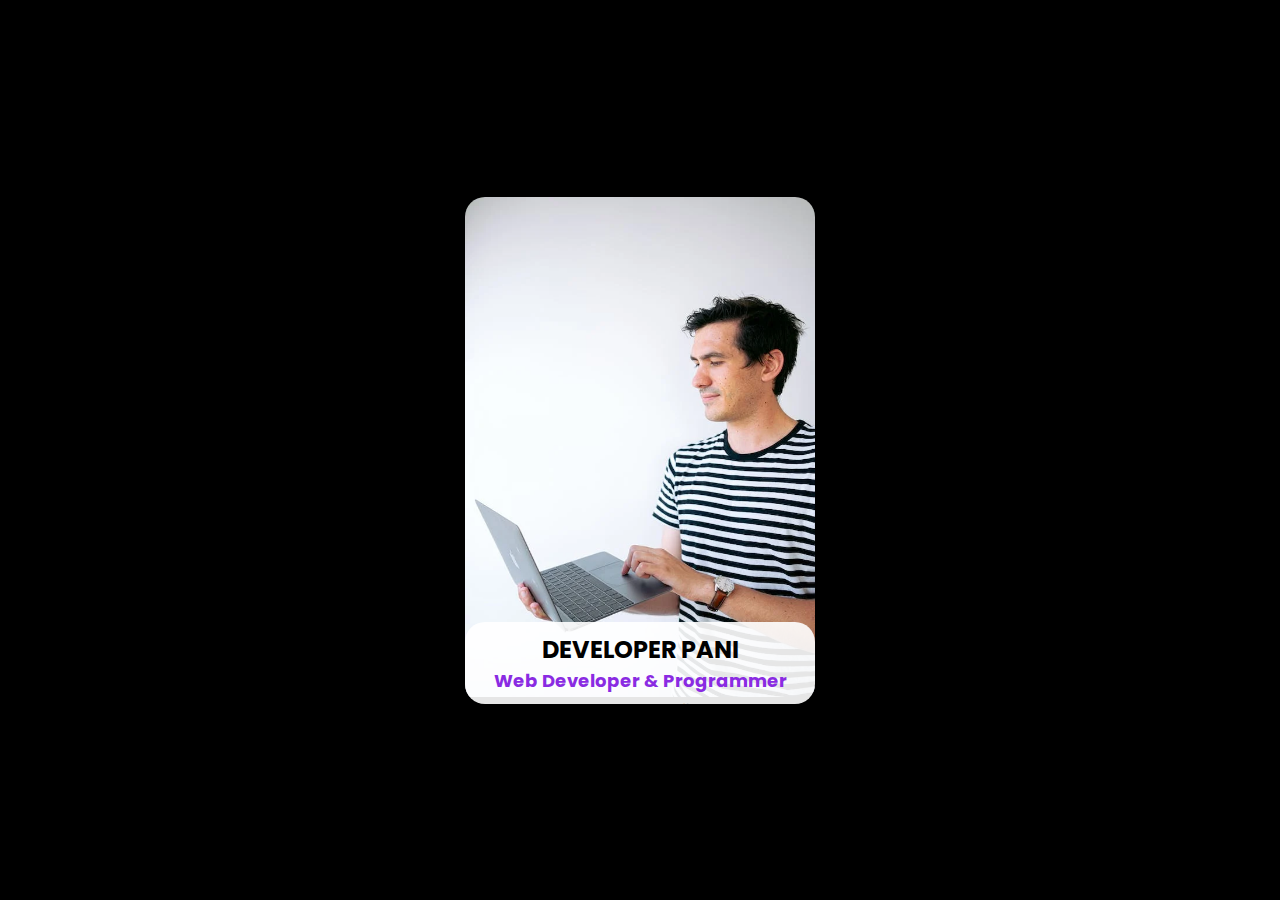
<file: Card-1/index.html>
<!DOCTYPE html>
<html lang="en">

<head>
    <meta charset="UTF-8">
    <meta http-equiv="X-UA-Compatible" content="IE=edge">
    <meta name="viewport" content="width=device-width, initial-scale=1.0">
    <title>Image Card Hover</title>
    <link rel="stylesheet" href="style.css">
</head>

<body>
    <div class="container">
        <img src="man.webp" alt="">
        <div class="text_container">
            <h1>Developer Pani</h1>
            <h2>Web Developer & Programmer</h2>
            <p><span>Hello there👋</span>I am a passionate frontend developer who loves creating projects :)</p>
            <button>Read More...</button>
        </div>
    </div>
</body>

</html>
</file>
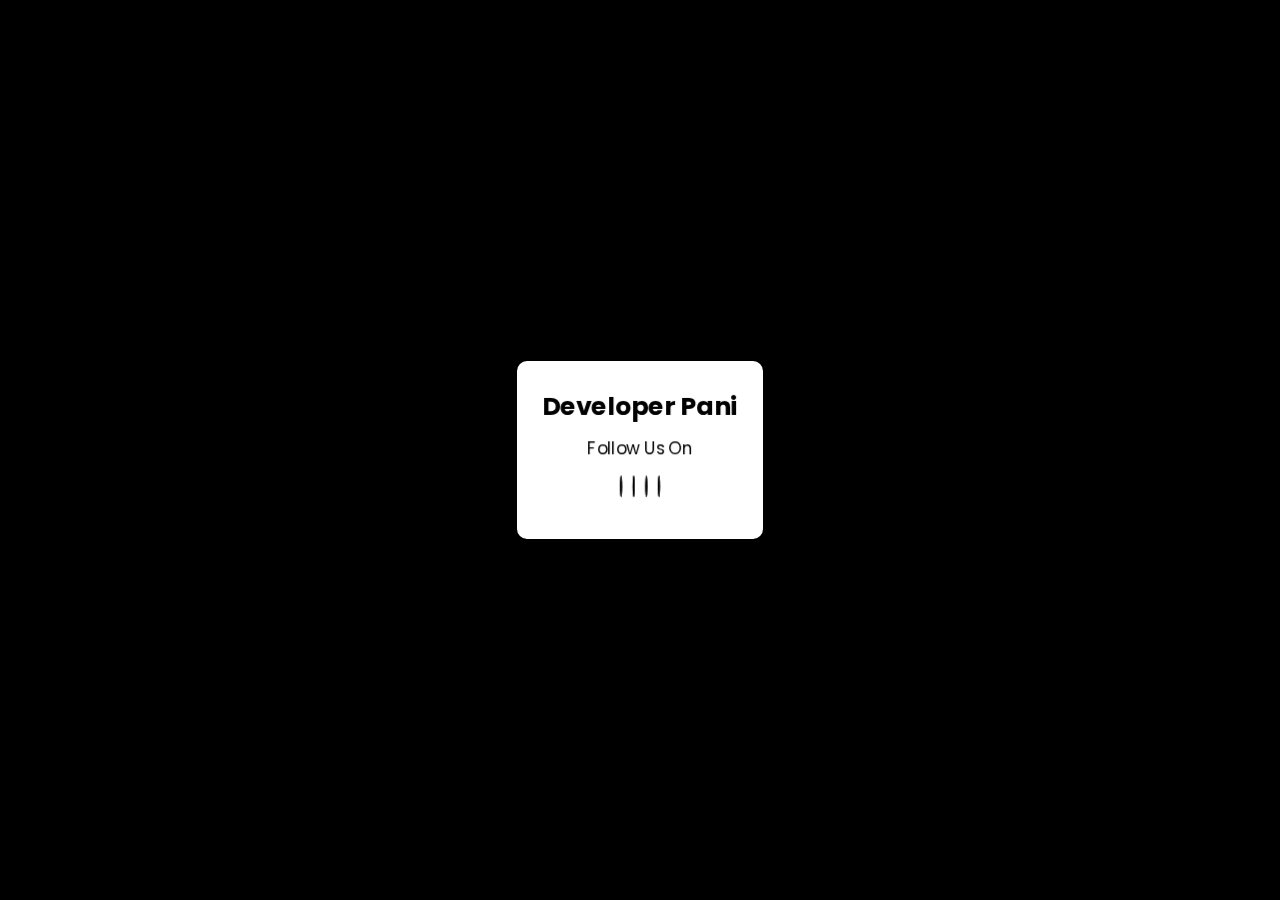
<file: Card-2/index.html>
<!DOCTYPE html>
<html lang="en">

<head>
    <meta charset="UTF-8">
    <meta http-equiv="X-UA-Compatible" content="IE=edge">
    <meta name="viewport" content="width=device-width, initial-scale=1.0">
    <title>Card with 3D hover effect</title>
    <link rel="stylesheet" href="style.css">
    <link rel="stylesheet" href="https://cdnjs.cloudflare.com/ajax/libs/font-awesome/6.3.0/css/all.min.css"
        integrity="sha512-SzlrxWUlpfuzQ+pcUCosxcglQRNAq/DZjVsC0lE40xsADsfeQoEypE+enwcOiGjk/bSuGGKHEyjSoQ1zVisanQ=="
        crossorigin="anonymous" referrerpolicy="no-referrer" />
</head>

<body>
    <div class="card-container">
        <div class="content">
            <i class="fa-solid fa-user"></i>
            <h1>Developer Pani</h1>
            <p>Follow Us On</p>
        </div>
        <div class="icons">
            <a href="#"><i class="fa-brands fa-facebook-f"></i></a>
            <a href="#"><i class="fa-brands fa-instagram"></i></a>
            <a href="#"><i class="fa-brands fa-youtube"></i></a>
            <a href="#"><i class="fa-brands fa-twitter"></i></a>
        </div>
    </div>

    <script src="index.js"></script>
</body>

</html>
</file>
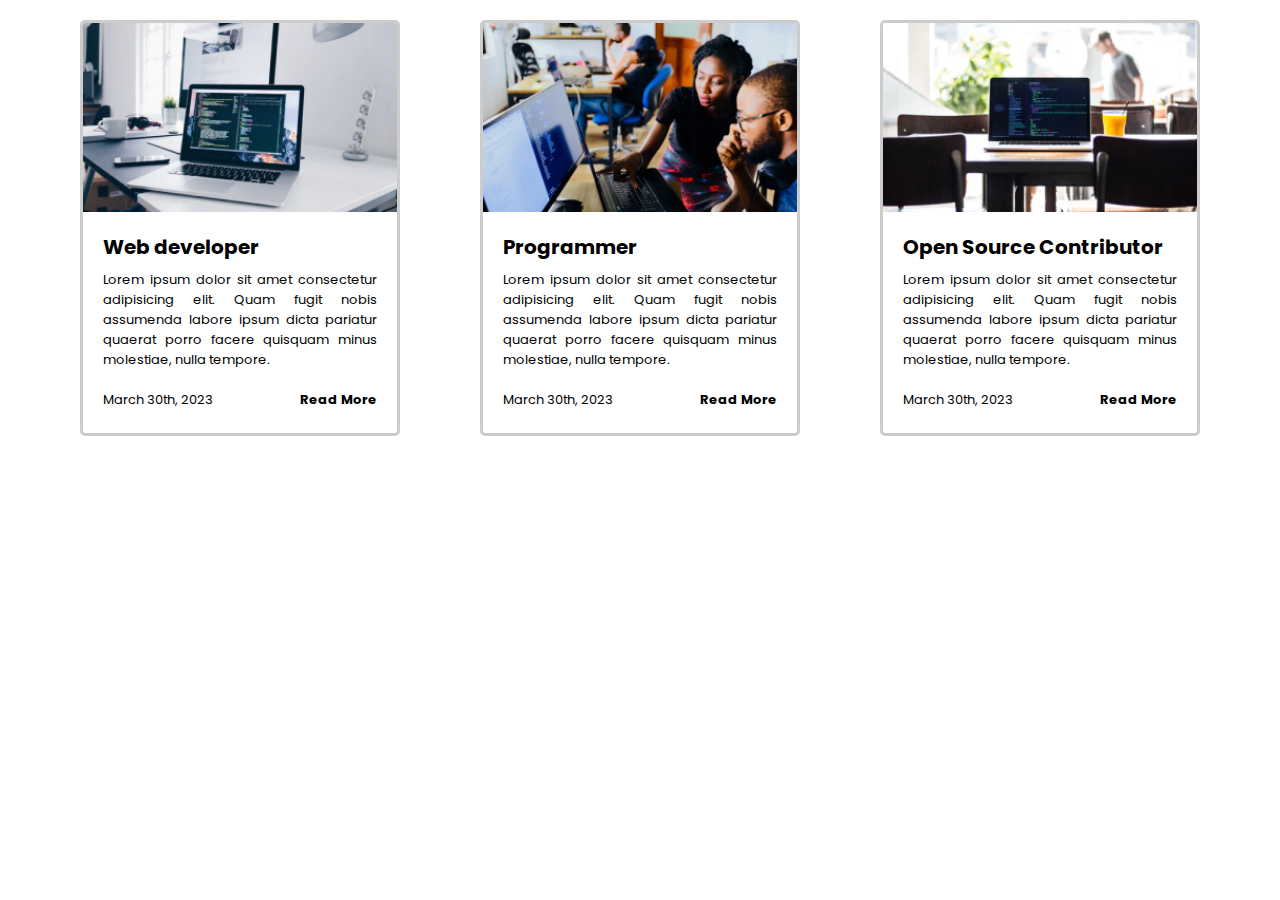
<file: Card-3/index.html>
<!DOCTYPE html>
<html lang="en">

<head>
    <meta charset="UTF-8">
    <meta http-equiv="X-UA-Compatible" content="IE=edge">
    <meta name="viewport" content="width=device-width, initial-scale=1.0">
    <title>Responsive Card Design</title>
    <link rel="stylesheet" href="style.css">
</head>

<body>
    <div class="card_container">
        <div class="card_wrapper">
            <div class="card">
                <div class="card-content">
                    <h2>Web developer</h2>
                    <p>Lorem ipsum dolor sit amet consectetur adipisicing elit. Quam fugit nobis assumenda labore
                        ipsum
                        dicta pariatur quaerat porro facere quisquam minus molestiae, nulla tempore.
                    </p>
                    <div class="status">
                        <p>March 30th, 2023</p>
                        <a href=""><button class="read-btn">Read More</button></a>
                    </div>
                </div>

                <img src="images/card1.png" alt="Laptop guy">
            </div>
        </div>
        <div class="card_wrapper">
            <div class="card">
                <div class="card-content">
                    <h2>Programmer</h2>
                    <p>Lorem ipsum dolor sit amet consectetur adipisicing elit. Quam fugit nobis assumenda labore
                        ipsum
                        dicta pariatur quaerat porro facere quisquam minus molestiae, nulla tempore.</p>
                    <div class="status">
                        <p>March 30th, 2023</p>
                        <a href=""><button class="read-btn">Read More</button></a>
                    </div>
                </div>

                <img src="images/card2.png" alt="Laptop guy">
            </div>
        </div>
        <div class="card_wrapper">
            <div class="card">
                <div class="card-content">
                    <h2>Open Source Contributor</h2>
                    <p>Lorem ipsum dolor sit amet consectetur adipisicing elit. Quam fugit nobis assumenda labore
                        ipsum
                        dicta pariatur quaerat porro facere quisquam minus molestiae, nulla tempore.</p>
                    <div class="status">
                        <p>March 30th, 2023</p>
                        <a href=""><button class="read-btn">Read More</button></a>
                    </div>
                </div>

                <img src="images/card3.png" alt="Laptop guy">
            </div>
        </div>
    </div>
    <script src=""></script>
</body>

</html>
</file>
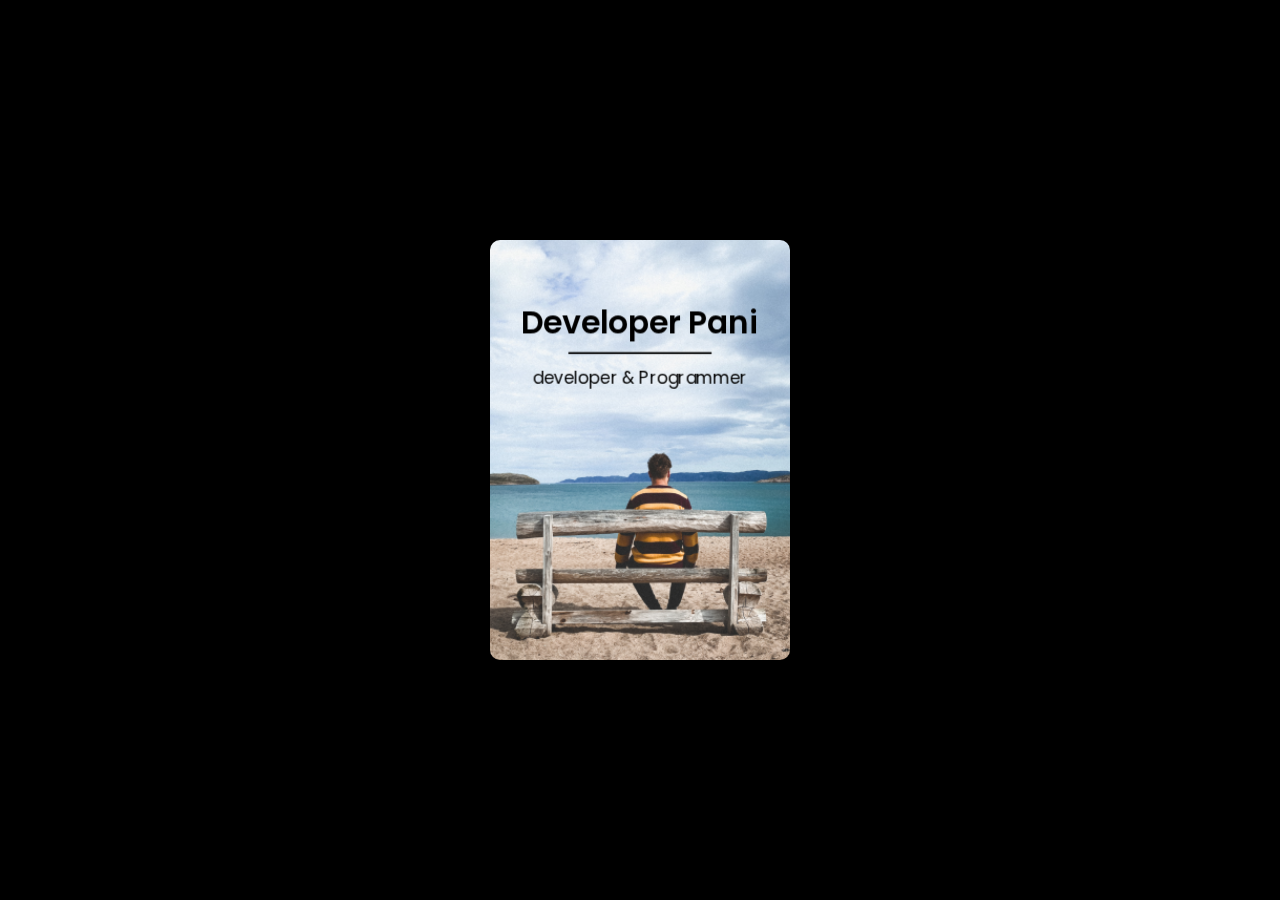
<file: Card-4/index.html>
<!DOCTYPE html>
<html lang="en">

<head>
    <meta charset="UTF-8">
    <meta http-equiv="X-UA-Compatible" content="IE=edge">
    <meta name="viewport" content="width=device-width, initial-scale=1.0">
    <title>3D flip flop Card</title>
    <link rel="stylesheet" href="style.css">
    <link rel="stylesheet" href="https://cdnjs.cloudflare.com/ajax/libs/font-awesome/6.4.0/css/all.min.css"
        integrity="sha512-iecdLmaskl7CVkqkXNQ/ZH/XLlvWZOJyj7Yy7tcenmpD1ypASozpmT/E0iPtmFIB46ZmdtAc9eNBvH0H/ZpiBw=="
        crossorigin="anonymous" referrerpolicy="no-referrer" />
</head>

<body>

    <div class="container">
        <div class="front-part">
            <div class="contents front">
                <p>Developer Pani</p>
                <span>developer & Programmer</span>
            </div>
        </div>
        <div class="back-part">
            <div class="contents back">
                <p>Coding Website</p>
                <span>Follow Us On</span>
                <div class="icons">
                    <i class="fab fa-instagram"></i>
                    <i class="fab fa-youtube"></i>
                    <i class="fab fa-twitter"></i>
                    <i class="fab fa-facebook-f"></i>
                </div>
            </div>
        </div>
    </div>

</body>

</html>
</file>
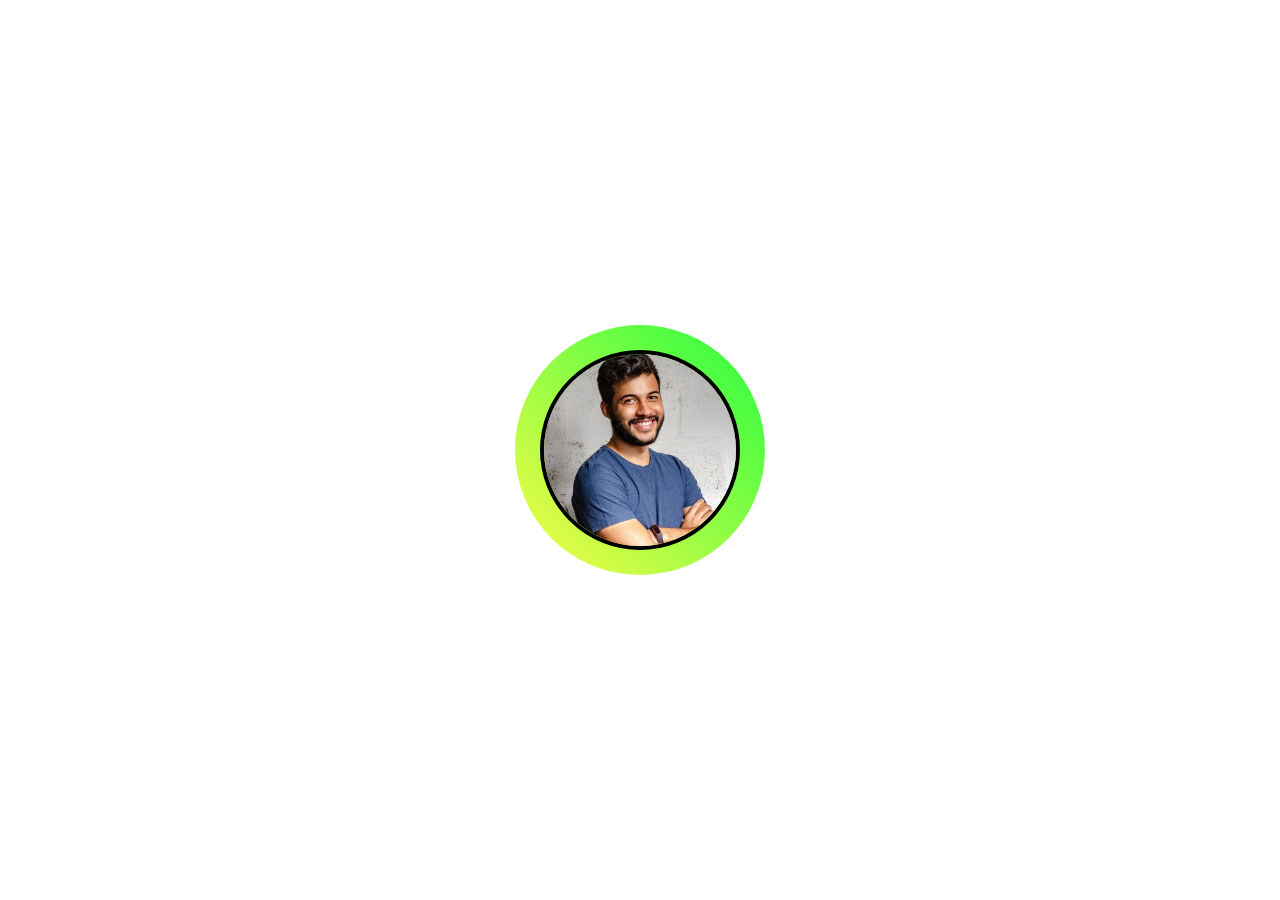
<file: Card-5/index.html>
<!DOCTYPE html>
<html lang="en">

<head>
    <meta charset="UTF-8">
    <meta http-equiv="X-UA-Compatible" content="IE=edge">
    <meta name="viewport" content="width=device-width, initial-scale=1.0">
    <title>Animated profile card</title>
    <link rel="stylesheet" href="style.css">
    <link rel="stylesheet" href="https://cdnjs.cloudflare.com/ajax/libs/font-awesome/6.4.0/css/all.min.css"
        integrity="sha512-iecdLmaskl7CVkqkXNQ/ZH/XLlvWZOJyj7Yy7tcenmpD1ypASozpmT/E0iPtmFIB46ZmdtAc9eNBvH0H/ZpiBw=="
        crossorigin="anonymous" referrerpolicy="no-referrer" />
</head>

<body>
    <div class="container">
        <div class="wrapper">
            <a href="#">
                <img src="men.jpeg" alt="">
            </a>
            <div class="text">
                <h1 class="name">Developer pani</h1>
                <p class="place">Nellore, Andhra Pradesh.</p>
            </div>
        </div>
        <div class="content">
            <p>Frontend developer and <br>
                Programmer</p>
            <div class="buttons">
                <div class="btn">
                    <button>Message</button>
                </div>
                <div class="btn">
                    <button>Follow</button>
                </div>
            </div>
        </div>
        <ul class="icons">
            <li class="insta"><a href="#"><i class="fab fa-instagram"></i></a></li>
            <li><a href="#"><i class="fab fa-youtube"></i></a></li>
            <li><a href="#"><i class="fab fa-twitter"></i></a></li>


        </ul>
    </div>

    <script src="index.js"></script>
</body>

</html>
</file>
<file: Card-1/style.css>
@import url("https://fonts.googleapis.com/css2?family=Poppins:wght@100;200;300;400;500;600;700;800;900&display=swap");

* {
  margin: 0;
  padding: 0;
  box-sizing: border-box;
  font-family: "Poppins", sans-serif;
}

body {
  min-height: 100vh;
  display: flex;
  justify-content: center;
  align-items: center;
  background-color: black;
}

.container {
  max-width: 350px;
  position: relative;
  border-radius: 20px;
  overflow: hidden;
  transition: all 0.5s ease-in-out;
}

.container:hover > .text_container {
  top: 57%;
  transition: all 0.5s ease-in-out;
}

img {
  width: 350px;
  height: 500px;
}

.text_container {
  position: absolute;
  top: 84%;
  padding: 10px;
  display: flex;
  flex-direction: column;
  justify-content: center;
  align-items: center;
  background-color: rgb(255, 255, 255, 0.9);
  border-radius: 20px;
  transition: all 0.5s ease-in-out;
}

h1 {
  color: black;
  text-transform: uppercase;
  font-size: 24px;
}

h2 {
  font-size: 18px;
  color: blueviolet;
}

span {
  text-align: center;
  display: block;
}

p {
  text-align: justify;
  margin: 5px 0;
}

button {
  margin: 10px 0;
  padding: 5px 10px;
  font-size: 16px;
  outline: none;
  border: 2px solid blueviolet;
  background: transparent;
  font-weight: 500;
  border-radius: 5px;
  transition: all 0.2s ease-in-out;
  cursor: pointer;
}

button:hover {
  color: blueviolet;
  background-color: black;
  border: 2px solid black;
}
</file>
<file: Card-2/style.css>
@import url("https://fonts.googleapis.com/css2?family=Poppins:wght@100;200;300;400;500;600;700;800;900&display=swap");

* {
  margin: 0;
  padding: 0;
  box-sizing: border-box;
  font-family: "Poppins", sans-serif;
}

body {
  min-height: 100vh;
  display: flex;
  justify-content: center;
  align-items: center;
  background-color: black;
  color: black;
  perspective: 1000px;
  transform-style: preserve-3d;
}

.card-container {
  background-color: white;
  padding: 30px;
  display: flex;
  justify-content: center;
  align-items: center;
  flex-direction: column;
  border-radius: 10px;
  transform-style: preserve-3d;
}

.content {
  text-align: center;
  transform-style: preserve-3d;
}

.content i {
  margin: 10px 0;
  width: 100px;
  height: 100px;
  line-height: 100px;
  background-color: black;
  color: white;
  font-size: 45px;
  border-radius: 50%;
  transform: translateZ(50px);
}

.content h1 {
  font-size: 24px;
  transform: translateZ(50px);
}

.content p {
  margin: 10px 0 0 0;
  transform: translateZ(50px);
}

.icons {
  margin: 10px;
  transform: translateZ(50px);
}

.icons a i {
  width: 30px;
  height: 30px;
  margin: 5px;
  background-color: black;
  color: white;
  font-size: small;
  text-align: center;
  line-height: 28px;
  border-radius: 50%;
  border: 1px solid black;
  transition: all 0.3s ease-in-out;
}

.icons a i:hover {
  border: 1px solid black;
  background: transparent;
  color: black;
}
</file>
<file: Card-3/style.css>
@import url("https://fonts.googleapis.com/css2?family=Poppins:wght@100;200;300;400;500;600;700;800;900&display=swap");

* {
  margin: 0;
  padding: 0;
  box-sizing: border-box;
  font-family: "Poppins", sans-serif;
}

html {
  font-size: 62.5%;
}

body {
  max-width: 1200px;
  margin: auto;
}

a {
  text-decoration: none;
  color: black;
}

.card_container {
  margin: 0 auto;
  display: grid;
  grid-template-columns: repeat(auto-fit, minmax(320px, 1fr));
}

.card_wrapper {
  display: flex;
  justify-content: center;
}

.card {
  display: flex;
  flex-direction: column-reverse;
  margin: 2rem 1rem;
  max-width: 320px;
  align-items: center;
  border: 3px solid #ccc;
  border-radius: 0.5rem;
  overflow: hidden;
  transition: all 0.3s ease-in-out;
}

.card:hover {
  box-shadow: 3px 3px 10px #ccc, -3px 3px 10px #ccc;
}

.card img {
  width: 100%;
  height: 100%;
  transition: all 0.5s ease-in-out;
}

.card:hover img {
  transform: scale(1.1);
}

.card-content {
  padding: 2rem;
  display: flex;
  flex-direction: column;
  gap: 2rem;
  text-align: justify;
}

.card .card-content h2 {
  font-size: 2rem;
  margin-bottom: -1.2rem;
}

.card-content p {
  font-size: 1.3rem;
}

.status {
  display: flex;
  justify-content: space-between;
}

.read-btn {
  all: unset;
  font-weight: 700;
  font-size: 1.3rem;
  border-bottom: 3px solid transparent;
}

.read-btn:hover {
  border-bottom: 3px solid #ccc;
}
</file>
<file: Card-4/style.css>
@import url("https://fonts.googleapis.com/css2?family=Poppins:wght@100;200;300;400;500;600;700;800;900&display=swap");

* {
  margin: 0;
  padding: 0;
  box-sizing: border-box;
  font-family: "Poppins", sans-serif;
}

body {
  background-color: black;
  display: flex;
  justify-content: center;
  align-items: center;
  min-height: 100vh;
}

.container {
  position: relative;
  width: 300px;
  height: 420px;
  transform-style: preserve-3d;
  perspective: 1000px;
  cursor: pointer;
}

.front-part {
  height: 100%;
  width: 100%;
  background: url(man1.png);
  background-repeat: no-repeat;
  background-position: center;
  background-size: cover;
  border-radius: 10px;
}

.back-part {
  background-color: aqua;
  width: 100%;
  height: 100%;
  border-radius: 10px;
}

.front-part,
.back-part {
  position: absolute;
  backface-visibility: hidden;
  -webkit-backface-visibility: hidden;
  transition: 1s;
  transform-style: preserve-3d;
}

.contents {
  display: flex;
  flex-direction: column;
  align-items: center;
  justify-content: center;
  min-height: 100%;
  color: white;
  transform-style: preserve-3d;
}

.contents p {
  font-size: 30px;
  font-weight: 600;
  color: black;
  transform: translateZ(50px);
}

.contents p:after {
  content: "";
  display: block;
  height: 2px;
  width: 60%;
  background-color: black;
  margin: 0 auto;
  margin-top: 5px;
  transform: translateZ(50px);
}

.contents span {
  margin-top: 10px;
  color: black;
  transform: translateZ(50px);
}

.front {
  margin-top: -100px;
}

.icons {
  display: flex;
  align-items: center;
  justify-content: center;
  flex-direction: row;
  gap: 20px;
  margin-top: 5px;
  transform: translateZ(50px);
}

.icons .fab {
  width: 40px;
  height: 40px;
  font-size: 20px;
  border-radius: 50%;
  background-color: black;
  display: flex;
  align-items: center;
  justify-content: center;
  gap: 20px;
  transition: all 0.5s ease-in-out;
  transform: translateZ(50px);
}

.icons .fab:hover {
  border: 1px solid black;
  background-color: white;
  color: black;
}

.container .back-part {
  transform: rotateY(180deg);
}

.container:hover .back-part {
  transform: rotateY(0);
}

.container:hover .front-part {
  transform: rotateY(-180deg);
}
</file>
<file: Card-5/style.css>
@import url("https://fonts.googleapis.com/css2?family=Poppins:wght@100;200;300;400;500;600;700;800;900&display=swap");

* {
  margin: 0;
  padding: 0;
  box-sizing: border-box;
  font-family: "Poppins", sans-serif;
}

body {
  display: flex;
  justify-content: center;
  align-items: center;
  min-height: 100vh;
  text-align: center;
}

.container {
  width: 250px;
  height: 250px;
  background: linear-gradient(45deg, #fdfc47, #24fe41);
  overflow: hidden;
  border-radius: 50%;
  position: relative;
  transition: all 0.5s ease-in-out;
}

.container:hover {
  width: 350px;
  height: 470px;
  border-radius: 5px;
}

.container .wrapper img {
  width: 200px;
  height: 200px;
  object-fit: cover;
  display: inline;
  border-radius: 50%;
  border: 4px solid black;
  margin: 25px auto;
  transition: all 0.3s ease-in-out;
}

.container .wrapper img.active {
  width: 350px;
  height: 470px;
  border-radius: 5px;
  border: none;
  margin: 0px;
  z-index: 99;
}

.wrapper .name {
  font-weight: 500;
  font-size: 34px;
}

.wrapper .place {
  font-size: 14px;
}

.container .content {
  margin-top: 20px;
}

.container .content p {
  font-size: 16px;
  margin-bottom: 15px;
}

.buttons {
  display: flex;
  justify-content: center;
  gap: 20px;
}

.buttons button {
  width: 150px;
  height: 40px;
  font-size: 16px;
  border: none;
  outline: none;
  color: white;
  background-color: black;
  border-radius: 5px;
  transition: all 0.3s ease-in-out;
  cursor: pointer;
}

.buttons button:hover {
  transform: scale(1.05);
}

.container .icons {
  position: relative;
  margin-top: -410px;
  margin-left: 10px;
  list-style: none;
}
.container .icons.active {
  display: none;
}
.container .icons li {
  height: 40px;
  width: 40px;
  margin: 15px 0;
  opacity: 0;
  margin-left: -100px;
  transition: all 0.5s ease;
}
.container:hover .icons li {
  opacity: 1;
  margin-left: 7px;
}
.container:hover .icons li:nth-child(2) {
  transition-delay: 0.2s;
}
.container:hover .icons li:nth-child(3) {
  transition-delay: 0.4s;
}
.container .icons li a {
  color: white;
  height: 100%;
  width: 100%;
  border-radius: 50%;
  background: black;
  display: block;
  line-height: 40px;
  transition: all 0.3s;
}
.container .icons li a:hover {
  transform: scale(0.9);
}
</file>
